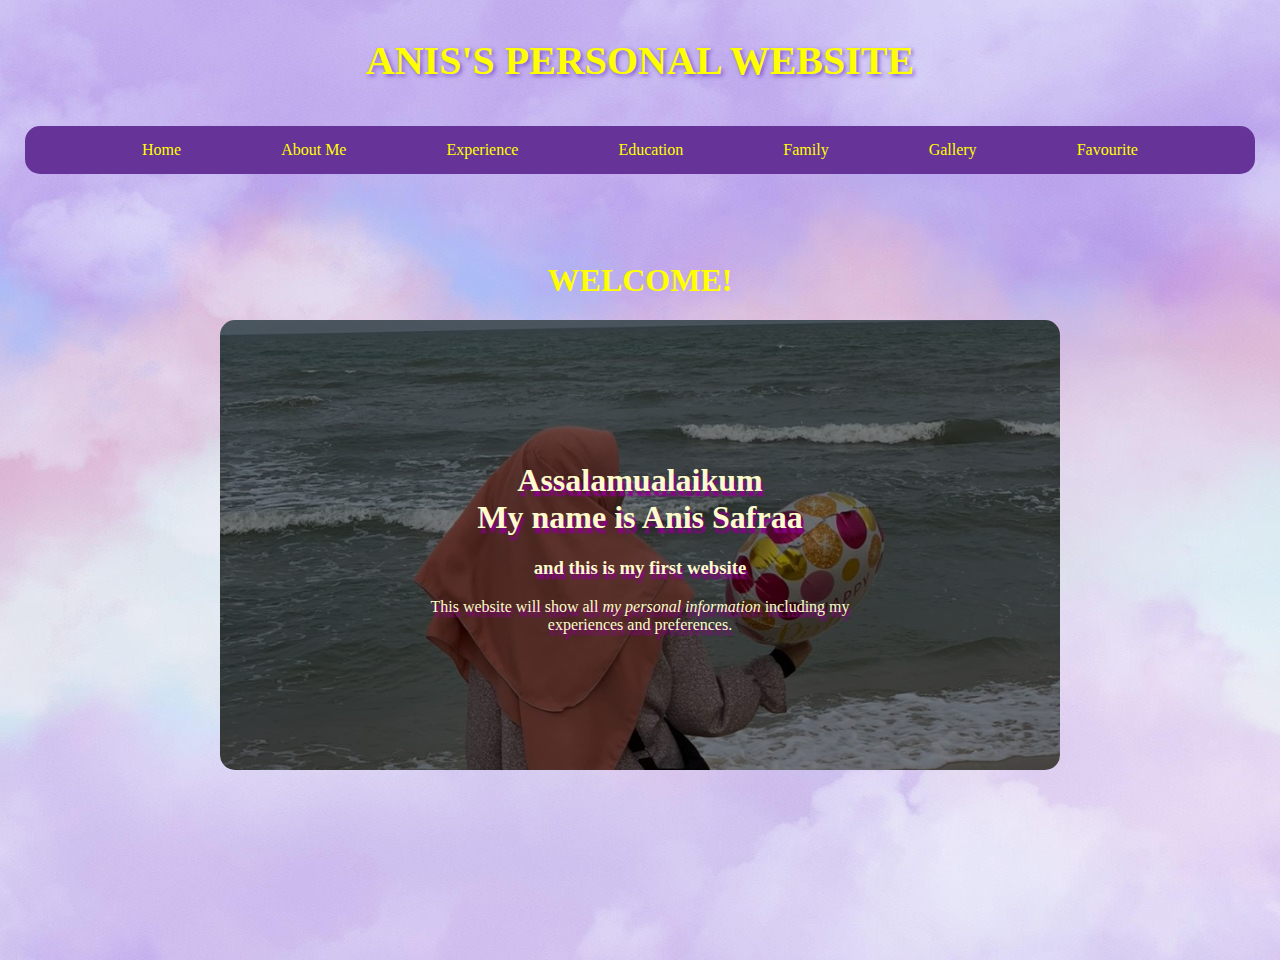
<file: index.html>
<!DOCTYPE html>
<html>
<head>
	<meta charset="utf-8">
	<meta name="viewport" content="width=device-width, initial-scale=1">
	<title>Home</title>
	<link rel="stylesheet" type="text/css" href="style.css">

	<style>
		h2
		{
			text-align: center;
			font-size: 20px;
			display: block;
		    background-color: yellow;
		    padding: 14px;
		    border-radius: 15px;
		    margin: 0;
		}
		body, html {
		    height: 100%;
		    margin: 0;
		}
		.hero-image 
		{
		  background-image: linear-gradient(rgba(0, 0, 0, 0.5), rgba(0, 0, 0, 0.5)), url("image/self2.jpeg");

		  height: 50%;

		  background-position: center;
		  background-repeat: no-repeat;
		  background-size: cover;
		  position: relative;
		  margin-top: 10px;
		  margin-bottom: 50px;
		  margin-left: 200px;
		  margin-right: 200px;
		  border-radius: 15px;
		}
		.hero-text 
		{
		  text-align: center;
		  position: absolute;
		  top: 50%;
		  left: 50%;
		  transform: translate(-50%, -50%);
		  color: lemonchiffon;
		  text-shadow: 2px 5px 2px darkmagenta;
		}
	</style>
</head>
<body>
	<header>
		<h1>ANIS'S PERSONAL WEBSITE</h1>
	</header>

	<ul>
  		<li><a href="index.html">Home</a></li>
  		<li><a href="aboutme.html">About Me</a></li>
  		<li><a href="experience.html">Experience</a></li>
  		<li><a href="education.html">Education</a></li>
  		<li><a href="family.html">Family</a></li>
  		<li><a href="gallery.html">Gallery</a></li>
  		<li><a href="favourite.html">Favourite</a></li>
	</ul>

	<center><iframe src="https://free.timeanddate.com/clock/ia6xedgi/n122/tlmy/fn5/fs16/fcff0/tc96f/ftb/bas2/bat1/bac609/pa8/tt0/tm1/th1/ta1/tb4" frameborder="0" width="231" height="58"></iframe></center>

	<h1 style="text-align: center; color: yellow;">WELCOME!</h1>

	<div class="hero-image">
	  <div class="hero-text">
	    <h1>Assalamualaikum<br>My name is Anis Safraa</h1>
	    <h3>and this is my first website</h3>
	    <p>This website will show all <i>my personal information</i> including my experiences and preferences.</p>
	  </div>
	</div>

	<script>
		{
			alert("Hi, \n You are now on the homepage.")
		}
	</script>

</body>
</html>
</file>
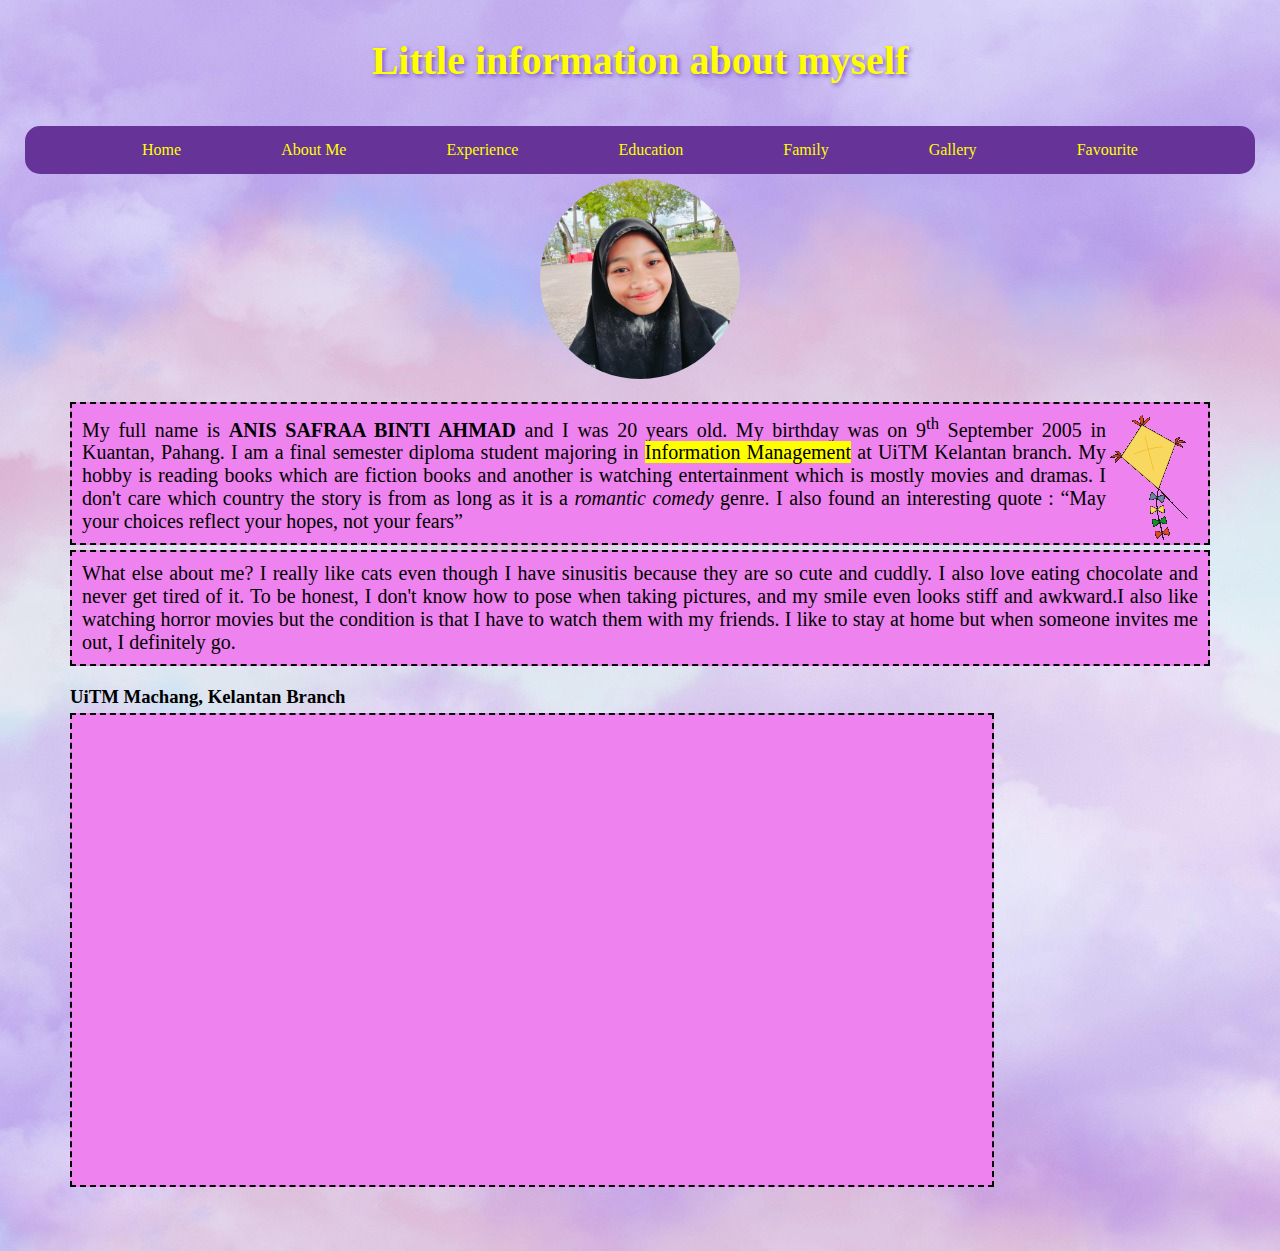
<file: aboutme.html>
<!DOCTYPE html>
<html>
<head>
	<meta charset="utf-8">
	<meta name="viewport" content="width=device-width, initial-scale=1">
	<title>About Me</title>
	<link rel="stylesheet" type="text/css" href="style.css">

	<style>
		p, iframe
		{
			text-align: justify;
			font-size: 20px;
			background-color: violet;
			border: 2px dashed black;
			margin: 5px 50px 0 50px;
			padding: 10px;
		}
		img
		{
			display: block;
  			margin-left: auto;
  			margin-right: auto;
		    object-fit: cover;
		    border-radius: 50%;
		}
	</style>
</head>
<body>
	<header>
		<h1>Little information about myself</h1>
	</header>
	<ul>
  		<li><a href="index.html">Home</a></li>
  		<li><a href="aboutme.html">About Me</a></li>
  		<li><a href="experience.html">Experience</a></li>
  		<li><a href="education.html">Education</a></li>
  		<li><a href="family.html">Family</a></li>
  		<li><a href="gallery.html">Gallery</a></li>
  		<li><a href="favourite.html">Favourite</a></li>
	</ul>

	<img src="image/self3.jpg" alt="image of myself" style="width: 200px;"><br>


	<p><img src="animation/kite.gif" alt="Flying Kite" style="float: right">My full name is <b>ANIS SAFRAA BINTI AHMAD</b> and I was 20 years old. My birthday was on 9<sup>th</sup> September 2005 in Kuantan, Pahang. I am a final semester diploma student majoring in <mark>Information Management</mark> at UiTM Kelantan branch. My hobby is reading books which are fiction books and another is watching entertainment which is mostly movies and dramas. I don't care which country the story is from as long as it is a <i>romantic comedy</i> genre. I also found an interesting quote : <q>May your choices reflect your hopes, not your fears</q></p>

	<p>What else about me? I really like cats even though I have sinusitis because they are so cute and cuddly. I also love eating chocolate and never get tired of it. To be honest, I don't know how to pose when taking pictures, and my smile even looks stiff and awkward.I also like watching horror movies but the condition is that I have to watch them with my friends. I like to stay at home but when someone invites me out, I definitely go.</p>

	<h3 style="margin: 20px 50px 0 50px;">UiTM Machang, Kelantan Branch</h3>
	<iframe src="https://www.google.com/maps/embed?pb=!1m18!1m12!1m3!1d1665.423970159281!2d102.27350859894258!3d5.756981270468881!2m3!1f0!2f0!3f0!3m2!1i1024!2i768!4f13.1!3m3!1m2!1s0x31b68fe65e3204eb%3A0xa006e56b9730a2c8!2sUiTM%20Kelantan%2C%20Kampung%20Belukar%2C%2018500%20Bandar%20Machang%2C%20Kelantan!5e0!3m2!1sen!2smy!4v1767239639598!5m2!1sen!2smy" width="900" height="450" style="border:2px dashed black;" allowfullscreen="" loading="lazy" referrerpolicy="no-referrer-when-downgrade"></iframe>

</body>
</html>
</file>
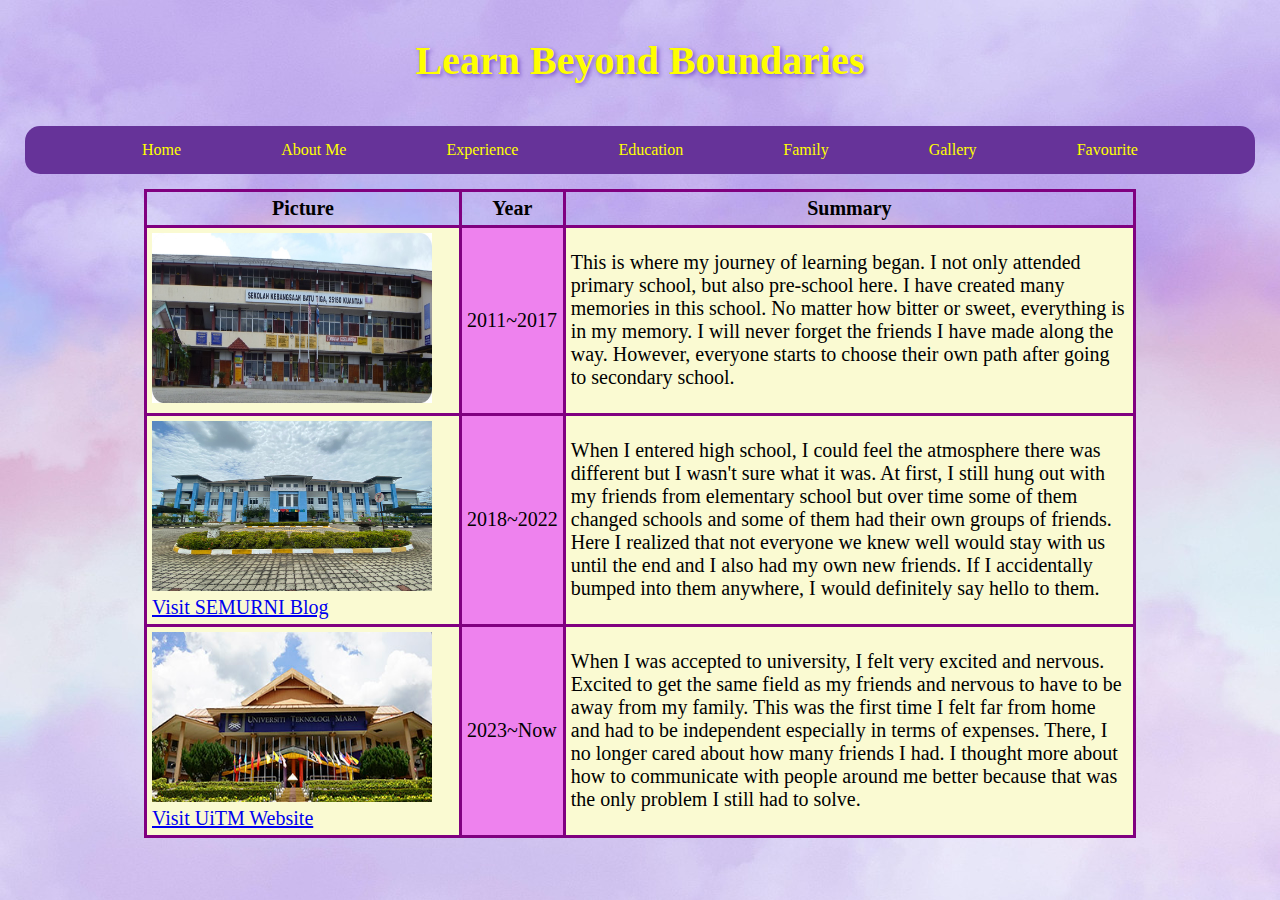
<file: education.html>
<!DOCTYPE html>
<html>
<head>
	  <meta charset="utf-8">
	  <meta name="viewport" content="width=device-width, initial-scale=1">
	  <title>Education</title>
	  <link rel="stylesheet" type="text/css" href="style.css">

	  <style>
		  table.center 
		  {
		  	margin-top: 15px;
			margin-left: auto; 
  		    margin-right: auto;
  		    width: 80%;
		  }
		  table, tr, th, td
		  {
			  border: 3px solid purple;
			  border-collapse: collapse;
		  }
		  th, td
		  {
			  padding: 5px;
			  font-size: 20px;
		  }
		  td:nth-child(odd)
		  {
		  	background-color: lightgoldenrodyellow;
		  }
		  td:nth-child(even)
		  {
		  	background-color: violet;
		  }
		  td:hover
		  {
		  	background-color: yellow;
		  }
	  </style>
</head>
<body>
	  <header>
		  <h1>Learn Beyond Boundaries</h1>
	  </header>
	  <ul>
	  	<li><a href="index.html">Home</a></li>
  		<li><a href="aboutme.html">About Me</a></li>
  		<li><a href="experience.html">Experience</a></li>
  		<li><a href="education.html">Education</a></li>
  		<li><a href="family.html">Family</a></li>
  		<li><a href="gallery.html">Gallery</a></li>
  		<li><a href="favourite.html">Favourite</a></li>
	  </ul>

	  <table class="center">
		  <tr>
			  <th>Picture</th>
			  <th>Year</th>
			  <th>Summary</th>
		  </tr>
		  <tr>
			  <td><img src="image/skbt.jpg" alt="Primary school" style="height:170px; width:280px;"></td>
			  <td>2011~2017</td>
			  <td>This is where my journey of learning began. I not only attended primary school, but also pre-school here. I have created many memories in this school. No matter how bitter or sweet, everything is in my memory. I will never forget the friends I have made along the way. However, everyone starts to choose their own path after going to secondary school.</td>
		  </tr>
		  <tr>
			  <td><img src="image/semurni.jpg" alt="High school" style="height:170px; width:280px;"><a href="https://smksgisapmurni.blogspot.com/" target="_blank">Visit SEMURNI Blog</a></td>
			  <td>2018~2022</td>
			  <td>When I entered high school, I could feel the atmosphere there was different but I wasn't sure what it was. At first, I still hung out with my friends from elementary school but over time some of them changed schools and some of them had their own groups of friends. Here I realized that not everyone we knew well would stay with us until the end and I also had my own new friends. If I accidentally bumped into them anywhere, I would definitely say hello to them.</td>
		  </tr>
		  <tr>
			  <td><img src="image/uitm.jpg" alt="University" style="height:170px; width:280px;"><a href="https://kelantan.uitm.edu.my/index.php/en/" target="_blank">Visit UiTM Website</a></td>
			  <td>2023~Now</td>
			  <td>When I was accepted to university, I felt very excited and nervous. Excited to get the same field as my friends and nervous to have to be away from my family. This was the first time I felt far from home and had to be independent especially in terms of expenses. There, I no longer cared about how many friends I had. I thought more about how to communicate with people around me better because that was the only problem I still had to solve.</td>
		  </tr>
	  </table>
	
</body>
</html>
</file>
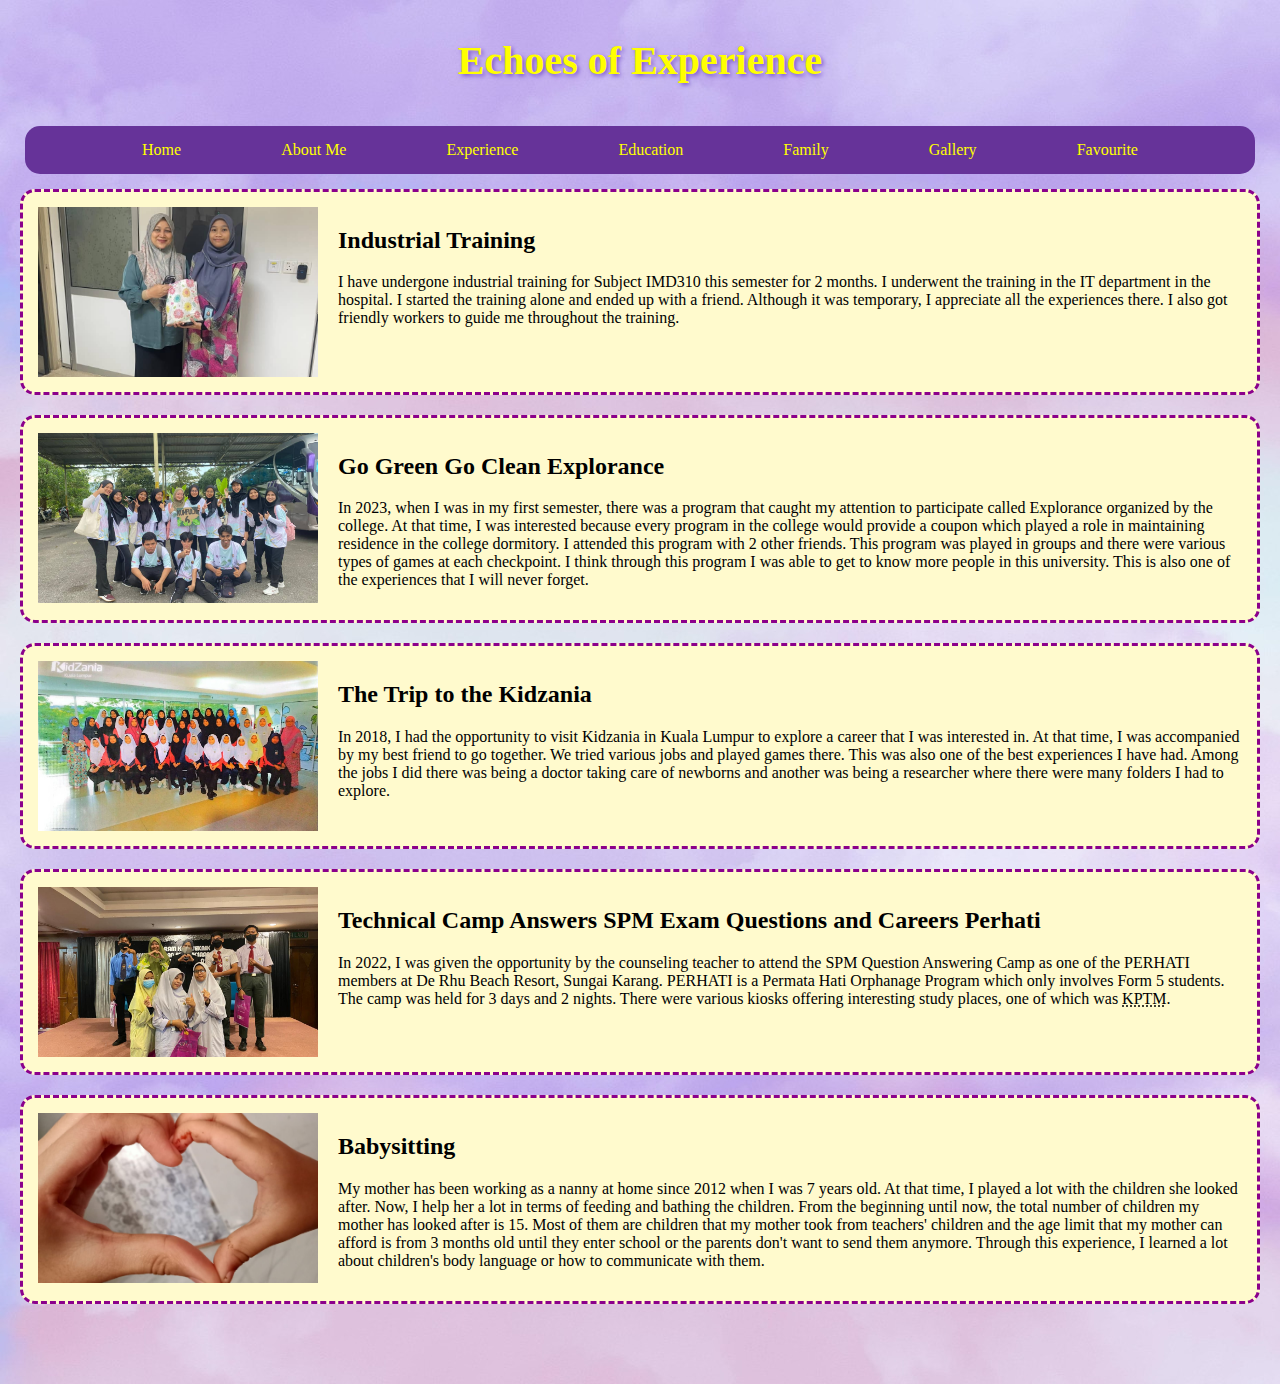
<file: experience.html>
<!DOCTYPE html>
<html>
<head>
	<meta charset="utf-8">
	<meta name="viewport" content="width=device-width, initial-scale=1">
	<title>Experience</title>
	<link rel="stylesheet" type="text/css" href="style.css">

	<style>
		.title
		{
			display: grid;
			grid-template-columns: 280px 1fr;
			align-items: flex-start;
			gap: 20px;
			background-color: lemonchiffon;
			border: 3px dashed darkmagenta;
			border-radius: 15px;
			padding: 15px;
			margin-bottom: 20px;
			margin-top: 15px;
		}
		.title img 
		{
			width: 280px;
			height: 170px;
			object-fit: cover;
		}
		.content
		{
			flex: 1;
		}
	</style>
</head>
<body>
	<header>
		<h1>Echoes of Experience</h1>
	</header>
	<ul>
  		<li><a href="index.html">Home</a></li>
  		<li><a href="aboutme.html">About Me</a></li>
  		<li><a href="experience.html">Experience</a></li>
  		<li><a href="education.html">Education</a></li>
  		<li><a href="family.html">Family</a></li>
  		<li><a href="gallery.html">Gallery</a></li>
  		<li><a href="favourite.html">Favourite</a></li>
	</ul>

	<div class="title">
	    <img src="image/intern1.jpeg" alt="Industrial Training">
	    <div class="content">
	    	<h2>Industrial Training</h2>
	        <p>I have undergone industrial training for Subject IMD310 this semester for 2 months. I underwent the training in the IT department in the hospital. I started the training alone and ended up with a friend. Although it was temporary, I appreciate all the experiences there. I also got friendly workers to guide me throughout the training.</p>
	    </div>
	</div>

	<div class="title">
	    <img src="image/green.jpeg" alt="Go Green">
	    <div class="content">
	    	<h2>Go Green Go Clean Explorance</h2>
	        <p>In 2023, when I was in my first semester, there was a program that caught my attention to participate called Explorance organized by the college. At that time, I was interested because every program in the college would provide a coupon which played a role in maintaining residence in the college dormitory. I attended this program with 2 other friends. This program was played in groups and there were various types of games at each checkpoint. I think through this program I was able to get to know more people in this university. This is also one of the experiences that I will never forget.</p>
	    </div>
	</div>

	<div class="title">
	    <img src="image/kl.jpeg" alt="Kidzania">
	    <div class="content">
	    	<h2>The Trip to the Kidzania</h2>
	        <p>In 2018, I had the opportunity to visit Kidzania in Kuala Lumpur to explore a career that I was interested in. At that time, I was accompanied by my best friend to go together. We tried various jobs and played games there. This was also one of the best experiences I have had. Among the jobs I did there was being a doctor taking care of newborns and another was being a researcher where there were many folders I had to explore.</p>
	    </div>
	</div> 

	<div class="title">
	    <img src="image/perhati.jpeg" alt="PERHATI">
	    <div class="content">
	    	<h2>Technical Camp Answers SPM Exam Questions and Careers Perhati</h2>
	        <p>In 2022, I was given the opportunity by the counseling teacher to attend the SPM Question Answering Camp as one of the PERHATI members at De Rhu Beach Resort, Sungai Karang. PERHATI is a Permata Hati Orphanage Program which only involves Form 5 students. The camp was held for 3 days and 2 nights. There were various kiosks offering interesting study places, one of which was <abbr title="Kolej Poly-Tech MARA">KPTM</abbr>.</p>
	    </div>
	</div>

	<div class="title">
	    <img src="image/hand1.jpeg" alt="Babysitting">
	    <div class="content">
	    	<h2>Babysitting</h2>
	        <p>My mother has been working as a nanny at home since 2012 when I was 7 years old. At that time, I played a lot with the children she looked after. Now, I help her a lot in terms of feeding and bathing the children. From the beginning until now, the total number of children my mother has looked after is 15. Most of them are children that my mother took from teachers' children and the age limit that my mother can afford is from 3 months old until they enter school or the parents don't want to send them anymore. Through this experience, I learned a lot about children's body language or how to communicate with them.</p>
	    </div>
	</div>    

</body>
</html>
</file>
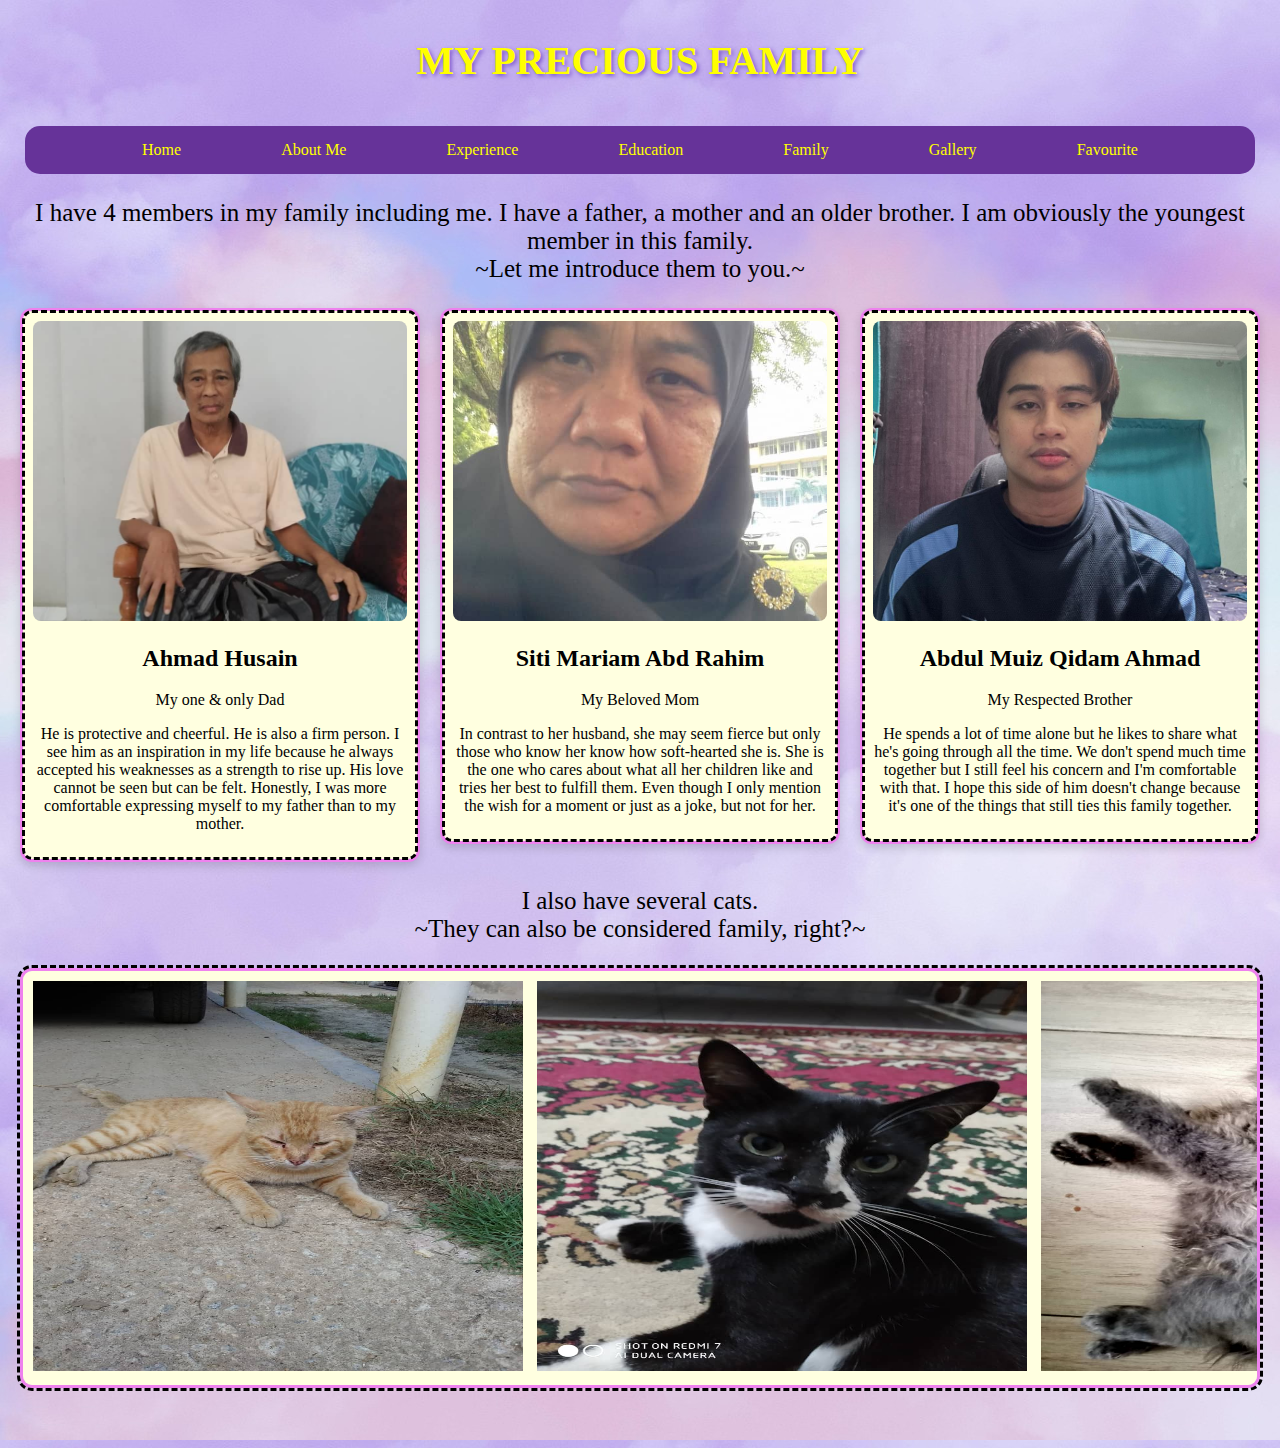
<file: family.html>
<!DOCTYPE html>
<html>
<head>
	<meta charset="utf-8">
	<meta name="viewport" content="width=device-width, initial-scale=1">
	<title>Family</title>
	<link rel="stylesheet" type="text/css" href="style.css">

	<style>
		*{
		    box-sizing: border-box;
		}
		.row 
		{
			display: flex;
			flex-wrap: wrap;
			justify-content: center;
			gap: 20px;
		}
		.column 
		{
		    flex: 0 1 auto;
		}
		.card 
		{
			width: 400px;
			padding: 10px;
			border-radius: 12px;
			border: 3px solid violet;
			outline: 3px dashed black;
			outline-offset: -5px;
		    box-shadow: 0 4px 10px rgba(0, 0, 0, 0.15);
		    background: lightyellow;
		    transition: 0.3s ease;
		}
		.card img 
		{
		    width: 100%;
		    height: 300px;
		    object-fit: cover;
		    border-radius: 8px;
		}
		.container 
		{
			text-align: center;
		}
		.title 
		{
		    margin-top: 10px;
		    text-align: center;
		}
		.scroll-container 
		{
		    background-color: lightyellow;
		    overflow: auto;
		    white-space: nowrap;
		    padding: 5px;
		    border-radius: 12px;
		    border: 3px solid violet;
			outline: 3px dashed black;
		}
		div.scroll-container img 
		{
		    padding: 5px;
		}
	</style>
</head>
<body>
	<header>
		<h1>MY PRECIOUS FAMILY</h1>
	</header>
	<ul>
	  	<li><a href="index.html">Home</a></li>
  		<li><a href="aboutme.html">About Me</a></li>
  		<li><a href="experience.html">Experience</a></li>
  		<li><a href="education.html">Education</a></li>
  		<li><a href="family.html">Family</a></li>
  		<li><a href="gallery.html">Gallery</a></li>
  		<li><a href="favourite.html">Favourite</a></li>
	</ul>

	<p style="font-size: 25px; text-align: center;">I have 4 members in my family including me. I have a father, a mother and an older brother. I am obviously the youngest member in this family. <br>~Let me introduce them to you.~</p>


	<div class="row">
	  <div class="column">
	    <div class="card">
	      <img src="image/ayah4.jpeg" alt="Dad" style="width:100%">
	      <div class="container">
	      	<div class="title">
	          <h2>Ahmad Husain</h2>
	          <p>My one & only Dad</p>
	        </div>
	        <p>He is protective and cheerful. He is also a firm person. I see him as an inspiration in my life because he always accepted his weaknesses as a strength to rise up. His love cannot be seen but can be felt. Honestly, I was more comfortable expressing myself to my father than to my mother.</p>
	      </div>
	    </div>
	  </div>

	  <div class="column">
	    <div class="card">
	      <img src="image/mak1.jpg" alt="Mom" style="width:100%">
	      <div class="container">
	      	<div class="title">
	          <h2>Siti Mariam Abd Rahim</h2>
	          <p>My Beloved Mom</p>
	        </div>
	        <p>In contrast to her husband, she may seem fierce but only those who know her know how soft-hearted she is. She is the one who cares about what all her children like and tries her best to fulfill them. Even though I only mention the wish for a moment or just as a joke, but not for her.</p>
	      </div>
	    </div>
	  </div>
	  
	  <div class="column">
	    <div class="card">
	      <img src="image/abade.jpg" alt="Big Brother" style="width:100%">
	      <div class="container">
	      	<div class="title">
	          <h2>Abdul Muiz Qidam Ahmad</h2>
	          <p>My Respected Brother</p>
	        </div>
	        <p>He spends a lot of time alone but he likes to share what he's going through all the time. We don't spend much time together but I still feel his concern and I'm comfortable with that. I hope this side of him doesn't change because it's one of the things that still ties this family together.</p>
	      </div>
	    </div>
	  </div>
	</div>

	<p style="font-size: 25px; text-align: center;">I also have several cats.<br>~They can also be considered family, right?~</p>
	
	<div class="scroll-container">
	  <img src="image/pokmat.jpeg" alt="First Cat" width="500" height="400">
	  <img src="image/tampok1.jpeg" alt="Second Cat" width="500" height="400">
	  <img src="image/buntat.jpeg" alt="Third Cat" width="500" height="400">
	  <img src="image/seman1.jpeg" alt="Fourth Cat" width="500" height="400">
	  <img src="image/chelan.jpg" alt="Fifth Cat" width="500" height="400">
	  <img src="image/chewan1.jpeg" alt="Sixth Cat" width="500" height="400">
	</div>
</body>
</html>
</file>
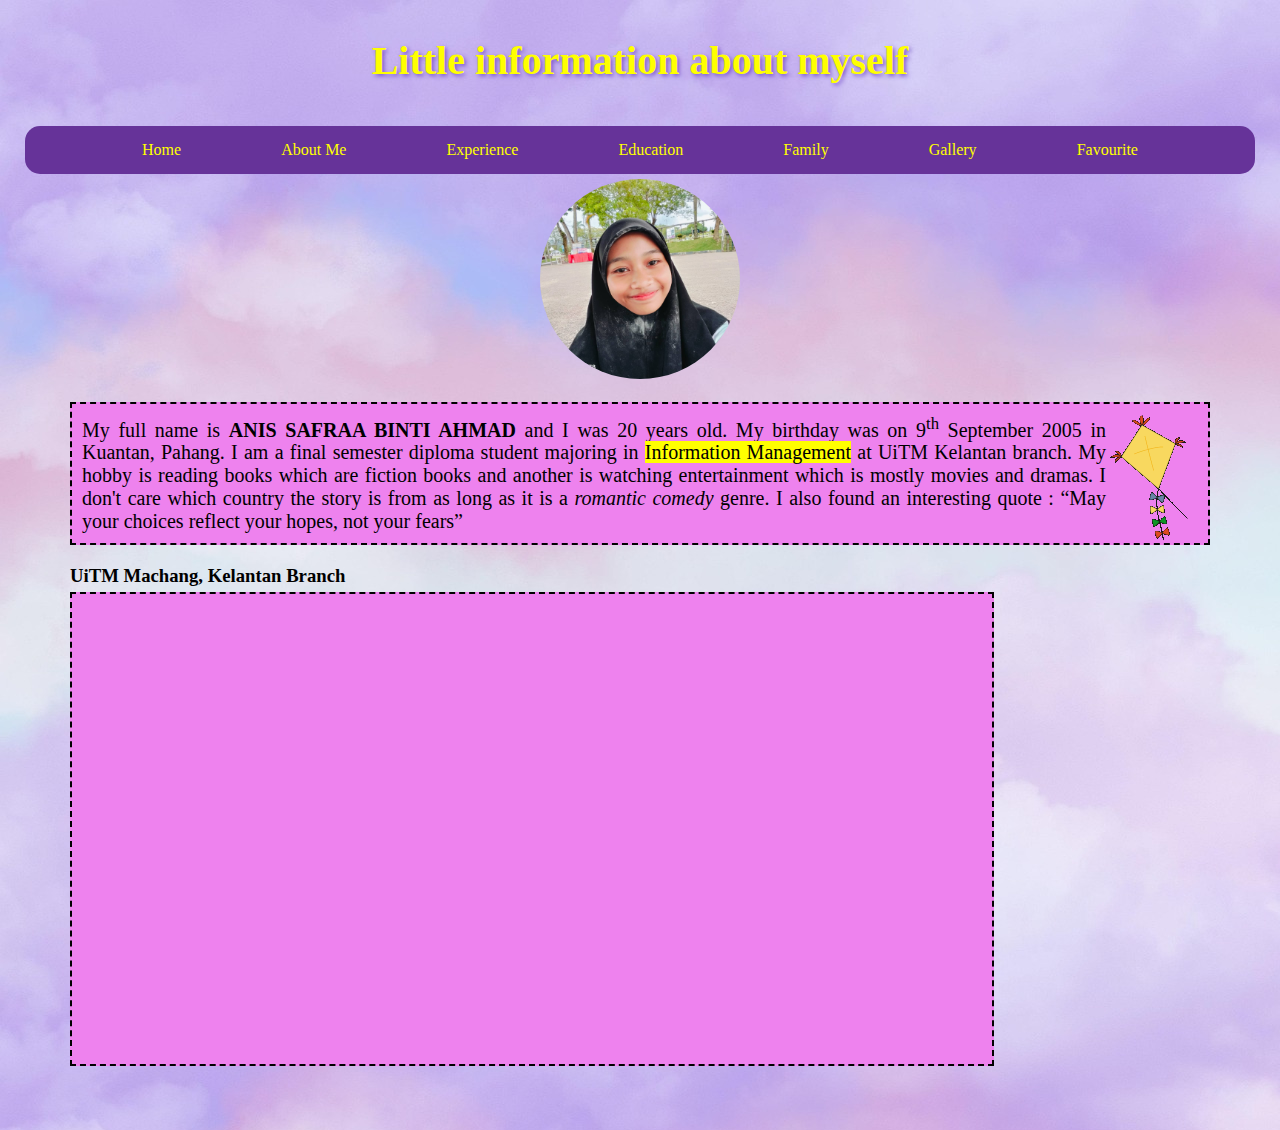
<file: Individual Assignment/aboutme.html>
<!DOCTYPE html>
<html>
<head>
	<meta charset="utf-8">
	<meta name="viewport" content="width=device-width, initial-scale=1">
	<title>About Me</title>
	<link rel="stylesheet" type="text/css" href="style.css">

	<style>
		p, iframe
		{
			text-align: justify;
			font-size: 20px;
			background-color: violet;
			border: 2px dashed black;
			margin: 5px 50px 0 50px;
			padding: 10px;
		}
		img
		{
			display: block;
  			margin-left: auto;
  			margin-right: auto;
		    object-fit: cover;
		    border-radius: 50%;
		}
	</style>
</head>
<body>
	<header>
		<h1>Little information about myself</h1>
	</header>
	<ul>
  		<li><a href="index.html">Home</a></li>
  		<li><a href="aboutme.html">About Me</a></li>
  		<li><a href="experience.html">Experience</a></li>
  		<li><a href="education.html">Education</a></li>
  		<li><a href="family.html">Family</a></li>
  		<li><a href="gallery.html">Gallery</a></li>
  		<li><a href="favourite.html">Favourite</a></li>
	</ul>

	<img src="image/self3.jpg" alt="image of myself" style="width: 200px;"><br>


	<p><img src="animation/kite.gif" alt="Flying Kite" style="float: right">My full name is <b>ANIS SAFRAA BINTI AHMAD</b> and I was 20 years old. My birthday was on 9<sup>th</sup> September 2005 in Kuantan, Pahang. I am a final semester diploma student majoring in <mark>Information Management</mark> at UiTM Kelantan branch. My hobby is reading books which are fiction books and another is watching entertainment which is mostly movies and dramas. I don't care which country the story is from as long as it is a <i>romantic comedy</i> genre. I also found an interesting quote : <q>May your choices reflect your hopes, not your fears</q></p>

	<h3 style="margin: 20px 50px 0 50px;">UiTM Machang, Kelantan Branch</h3>
	<iframe src="https://www.google.com/maps/embed?pb=!1m18!1m12!1m3!1d1665.423970159281!2d102.27350859894258!3d5.756981270468881!2m3!1f0!2f0!3f0!3m2!1i1024!2i768!4f13.1!3m3!1m2!1s0x31b68fe65e3204eb%3A0xa006e56b9730a2c8!2sUiTM%20Kelantan%2C%20Kampung%20Belukar%2C%2018500%20Bandar%20Machang%2C%20Kelantan!5e0!3m2!1sen!2smy!4v1767239639598!5m2!1sen!2smy" width="900" height="450" style="border:2px dashed black;" allowfullscreen="" loading="lazy" referrerpolicy="no-referrer-when-downgrade"></iframe>

</body>
</html>
</file>
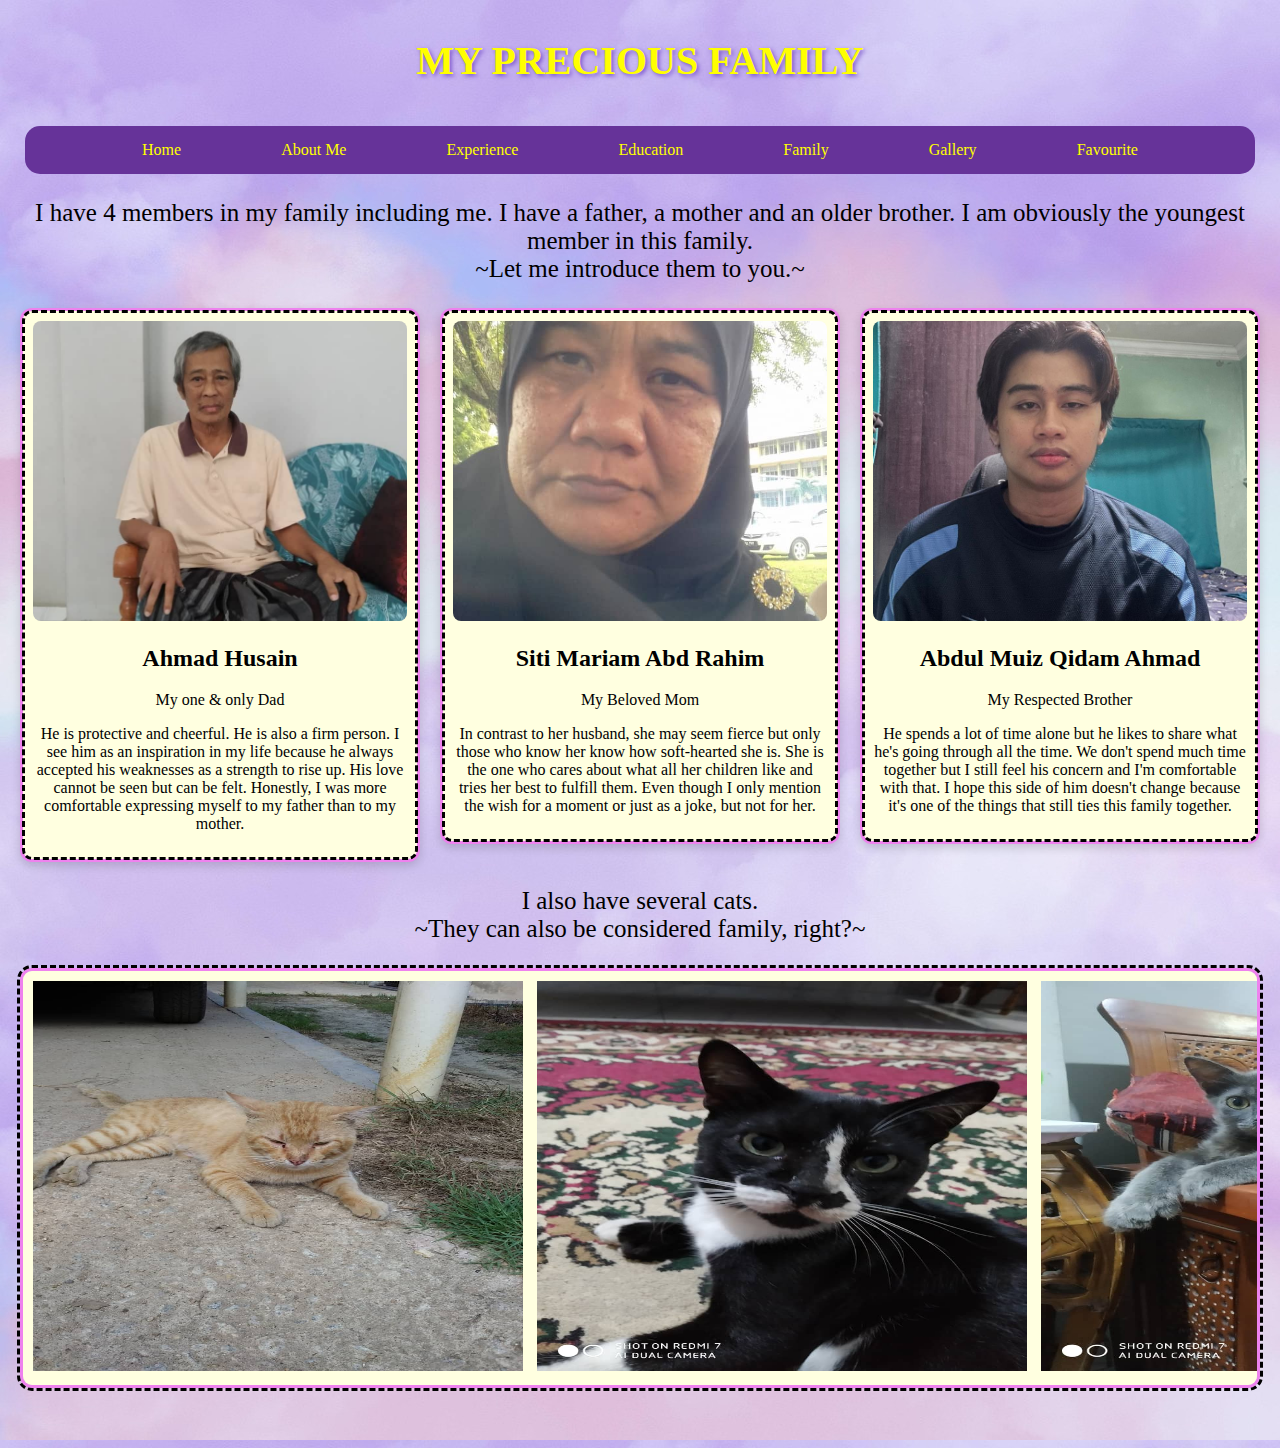
<file: Individual Assignment/family.html>
<!DOCTYPE html>
<html>
<head>
	<meta charset="utf-8">
	<meta name="viewport" content="width=device-width, initial-scale=1">
	<title>Family</title>
	<link rel="stylesheet" type="text/css" href="style.css">

	<style>
		*{
		    box-sizing: border-box;
		}
		.row 
		{
			display: flex;
			flex-wrap: wrap;
			justify-content: center;
			gap: 20px;
		}
		.column 
		{
		    flex: 0 1 auto;
		}
		.card 
		{
			width: 400px;
			padding: 10px;
			border-radius: 12px;
			border: 3px solid violet;
			outline: 3px dashed black;
			outline-offset: -5px;
		    box-shadow: 0 4px 10px rgba(0, 0, 0, 0.15);
		    background: lightyellow;
		    transition: 0.3s ease;
		}
		.card img 
		{
		    width: 100%;
		    height: 300px;
		    object-fit: cover;
		    border-radius: 8px;
		}
		.container 
		{
			text-align: center;
		}
		.title 
		{
		    margin-top: 10px;
		    text-align: center;
		}
		.scroll-container 
		{
		    background-color: lightyellow;
		    overflow: auto;
		    white-space: nowrap;
		    padding: 5px;
		    border-radius: 12px;
		    border: 3px solid violet;
			outline: 3px dashed black;
		}
		div.scroll-container img 
		{
		    padding: 5px;
		}
	</style>
</head>
<body>
	<header>
		<h1>MY PRECIOUS FAMILY</h1>
	</header>
	<ul>
	  	<li><a href="index.html">Home</a></li>
  		<li><a href="aboutme.html">About Me</a></li>
  		<li><a href="experience.html">Experience</a></li>
  		<li><a href="education.html">Education</a></li>
  		<li><a href="family.html">Family</a></li>
  		<li><a href="gallery.html">Gallery</a></li>
  		<li><a href="favourite.html">Favourite</a></li>
	</ul>

	<p style="font-size: 25px; text-align: center;">I have 4 members in my family including me. I have a father, a mother and an older brother. I am obviously the youngest member in this family. <br>~Let me introduce them to you.~</p>


	<div class="row">
	  <div class="column">
	    <div class="card">
	      <img src="image/ayah4.jpeg" alt="Dad" style="width:100%">
	      <div class="container">
	      	<div class="title">
	          <h2>Ahmad Husain</h2>
	          <p>My one & only Dad</p>
	        </div>
	        <p>He is protective and cheerful. He is also a firm person. I see him as an inspiration in my life because he always accepted his weaknesses as a strength to rise up. His love cannot be seen but can be felt. Honestly, I was more comfortable expressing myself to my father than to my mother.</p>
	      </div>
	    </div>
	  </div>

	  <div class="column">
	    <div class="card">
	      <img src="image/mak1.jpg" alt="Mom" style="width:100%">
	      <div class="container">
	      	<div class="title">
	          <h2>Siti Mariam Abd Rahim</h2>
	          <p>My Beloved Mom</p>
	        </div>
	        <p>In contrast to her husband, she may seem fierce but only those who know her know how soft-hearted she is. She is the one who cares about what all her children like and tries her best to fulfill them. Even though I only mention the wish for a moment or just as a joke, but not for her.</p>
	      </div>
	    </div>
	  </div>
	  
	  <div class="column">
	    <div class="card">
	      <img src="image/abade.jpg" alt="Big Brother" style="width:100%">
	      <div class="container">
	      	<div class="title">
	          <h2>Abdul Muiz Qidam Ahmad</h2>
	          <p>My Respected Brother</p>
	        </div>
	        <p>He spends a lot of time alone but he likes to share what he's going through all the time. We don't spend much time together but I still feel his concern and I'm comfortable with that. I hope this side of him doesn't change because it's one of the things that still ties this family together.</p>
	      </div>
	    </div>
	  </div>
	</div>

	<p style="font-size: 25px; text-align: center;">I also have several cats.<br>~They can also be considered family, right?~</p>
	
	<div class="scroll-container">
	  <img src="image/pokmat.jpeg" alt="First Cat" width="500" height="400">
	  <img src="image/tampok1.jpeg" alt="Second Cat" width="500" height="400">
	  <img src="image/buntat1.jpeg" alt="Third Cat" width="500" height="400">
	  <img src="image/seman1.jpeg" alt="Fourth Cat" width="500" height="400">
	  <img src="image/chelan.jpg" alt="Fifth Cat" width="500" height="400">
	  <img src="image/chewan1.jpeg" alt="Sixth Cat" width="500" height="400">
	</div>
</body>
</html>
</file>
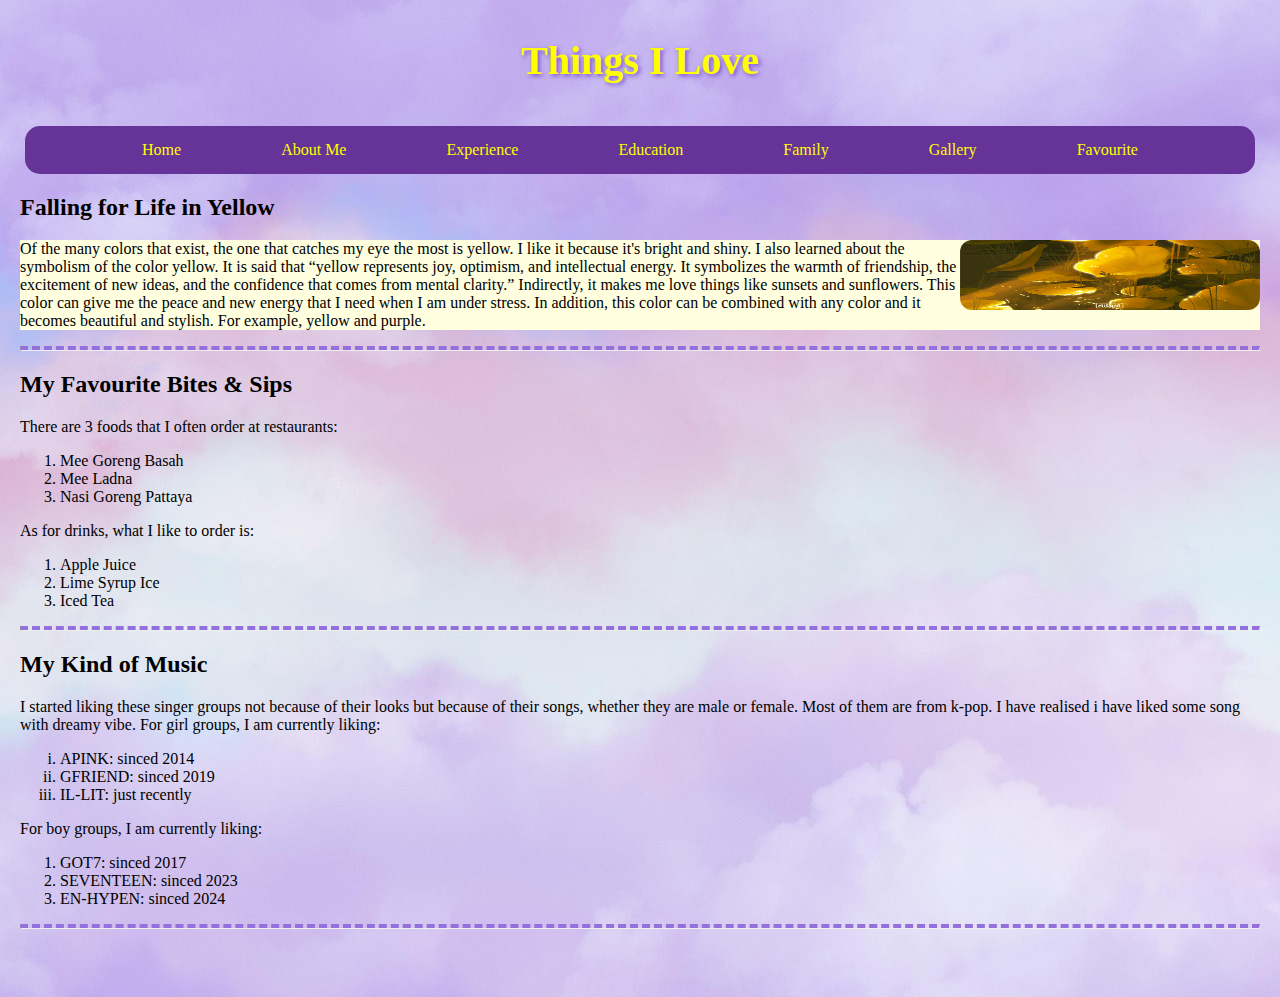
<file: Individual Assignment/favourite.html>
<!DOCTYPE html>
<html>
<head>
	<meta charset="utf-8">
	<meta name="viewport" content="width=device-width, initial-scale=1">
	<title>Favourite</title>
	<link rel="stylesheet" type="text/css" href="style.css">

	<style>
		img 
		{
			width: 300px;
			height: 70px;
			float: right;
			border-radius: 12px;
		}
		hr.dashed {
		    border-top: 4px dashed mediumpurple;
		}
	</style>
</head>
<body>
	<header>
		<h1>Things I Love</h1>
	</header>
	<ul>
  		<li><a href="index.html">Home</a></li>
  		<li><a href="aboutme.html">About Me</a></li>
  		<li><a href="experience.html">Experience</a></li>
  		<li><a href="education.html">Education</a></li>
  		<li><a href="family.html">Family</a></li>
  		<li><a href="gallery.html">Gallery</a></li>
  		<li><a href="favourite.html">Favourite</a></li>
	</ul>


	<h2>Falling for Life in Yellow</h2>
	<p style="background-color: lightyellow;"><img src="animation/yellow.gif">Of the many colors that exist, the one that catches my eye the most is yellow. I like it because it's bright and shiny. I also learned about the symbolism of the color yellow. It is said that <q>yellow represents joy, optimism, and intellectual energy. It symbolizes the warmth of friendship, the excitement of new ideas, and the confidence that comes from mental clarity.</q> Indirectly, it makes me love things like sunsets and sunflowers. This color can give me the peace and new energy that I need when I am under stress. In addition, this color can be combined with any color and it becomes beautiful and stylish. For example, yellow and purple.</p>
	<hr class="dashed">

	<h2>My Favourite Bites & Sips</h2>
	<p>There are 3 foods that I often order at restaurants:</p>
	<ol>
		<li>Mee Goreng Basah</li>
		<li>Mee Ladna</li>
		<li>Nasi Goreng Pattaya</li>
	</ol>

	<p>As for drinks, what I like to order is:</p>
	<ol>
		<li>Apple Juice</li>
		<li>Lime Syrup Ice</li>
		<li>Iced Tea</li>
	</ol>
	<hr class="dashed">

	<h2>My Kind of Music</h2>
	<p>I started liking these singer groups not because of their looks but because of their songs, whether they are male or female. Most of them are from k-pop. I have realised i have liked some song with dreamy vibe. For girl groups, I am currently liking:</p>
	<ol type="i">
		<li>APINK: sinced 2014</li>
		<li>GFRIEND: sinced 2019</li>
		<li>IL-LIT: just recently</li>
	</ol>

	<p>For boy groups, I am currently liking:</p>
	<ol type="a ">
		<li>GOT7: sinced 2017</li>
		<li>SEVENTEEN: sinced 2023</li>
		<li>EN-HYPEN: sinced 2024</li>
	</ol>
	<hr class="dashed">

</body>
</html>
</file>
<file: style.css>
body 
{
	background-image: url(image/sky.jpg);
  margin: 0;
  padding: 0 20px 60px 20px;
}
header
{
  font-size: 20px;
  font-family: Georgia;
  text-align: center;
  padding: 10px;
  color: yellow;
  text-shadow: 2px 2px 4px #7A55CC;
}
.content-box
{
  background-color: white;
  width: 80%;
  margin: auto auto;
  padding: 25px;
  border-radius: 12px;
  box-shadow: 0 0 10px #ccc;
}
ul 
{
  list-style-type: none;
  margin: 5px;
  padding: 5px;
  overflow: hidden;
  background-color: rebeccapurple;
  display: flex;
  justify-content: center;
  border-radius: 15px;
  top: 0;
}

ul li 
{
  float: right;
}

ul li a 
{
  display: inline-block;
  color: yellow;
  text-align: center;
  padding: 10px 50px;
  text-decoration: none;
  border-radius: 15px;
}

ul li a:hover
{
  background-color: lightgoldenrodyellow;
  color: #7A55CC;
}
</file>
<file: Individual Assignment/style.css>
body 
{
	background-image: url(image/sky.jpg);
  margin: 0;
  padding: 0 20px 60px 20px;
}
header
{
  font-size: 20px;
  font-family: Georgia;
  text-align: center;
  padding: 10px;
  color: yellow;
  text-shadow: 2px 2px 4px #7A55CC;
}
.content-box
{
  background-color: white;
  width: 80%;
  margin: auto auto;
  padding: 25px;
  border-radius: 12px;
  box-shadow: 0 0 10px #ccc;
}
ul 
{
  list-style-type: none;
  margin: 5px;
  padding: 5px;
  overflow: hidden;
  background-color: rebeccapurple;
  display: flex;
  justify-content: center;
  border-radius: 15px;
  top: 0;
}

ul li 
{
  float: right;
}

ul li a 
{
  display: inline-block;
  color: yellow;
  text-align: center;
  padding: 10px 50px;
  text-decoration: none;
  border-radius: 15px;
}

ul li a:hover
{
  background-color: lightgoldenrodyellow;
  color: #7A55CC;
}
</file>
